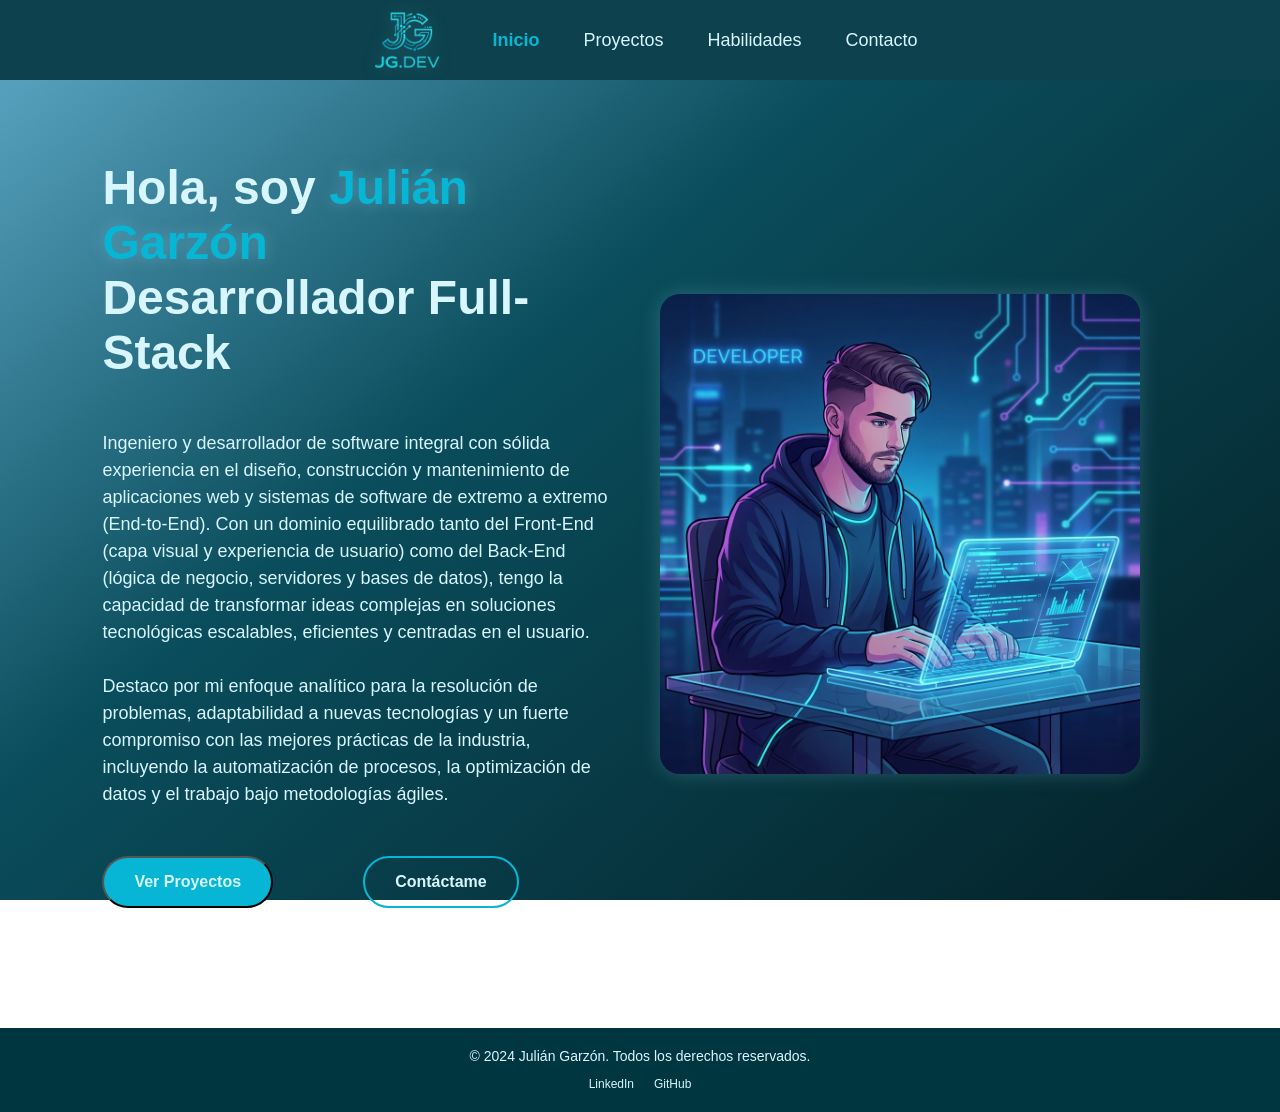
<file: index.html>
<!DOCTYPE html>
<html lang="es">

<head>
    <meta charset="UTF-8">
    <meta name="viewport" content="width=device-width, initial-scale=1.0">
    <title>Hola, soy Julián</title>
    <meta name="description" content="Portafolio de Julián, desarrollador web y desarrollador de software.">
    <link rel="icon" type="image/x-icon" href="../assets/favicon.ico">
    <link rel="stylesheet" href="../styles/styles.css">

</head>

<body>
    <header class="header">
        <img src="assets/logoJG_SF.png" alt="Logo de Julián" width="200" class="logo">
        <nav class="links_nav">
            <a href="index.html" class="active">Inicio</a>
            <a href="Pages/projects.html">Proyectos</a>
            <a href="Pages/skills.html">Habilidades</a>
            <a href="Pages/contact.html">Contacto</a>
        </nav>
    </header>

    <main class="hero-main">
        <section class="hero-section">
            <h1>Hola, soy <span class="namehero">Julián Garzón</span><br>Desarrollador Full-Stack</h1>
            <p class="hero-description">Ingeniero y desarrollador de software integral con sólida experiencia en el
                diseño, construcción y mantenimiento de aplicaciones web y sistemas de software de extremo a extremo
                (End-to-End). Con un dominio equilibrado tanto del Front-End (capa visual y experiencia de usuario) como
                del Back-End (lógica de negocio, servidores y bases de datos), tengo la capacidad de transformar ideas
                complejas en soluciones tecnológicas escalables, eficientes y centradas en el usuario.
                <br><br>Destaco por mi enfoque analítico para la resolución de problemas, adaptabilidad a nuevas tecnologías
                y un fuerte compromiso con las mejores prácticas de la industria, incluyendo la automatización de
                procesos, la optimización de datos y el trabajo bajo metodologías ágiles.
            </p>
            <div class="hero-buttons">
                <a href="Pages/projects.html">
                    <button class="btn_projects">Ver Proyectos</button>
                </a>
                <a href="Pages/contact.html">
                    <button class="btn_contact">Contáctame</button>
                </a>
            </div>
        </section>
        <img src="assets/avatar_dev.png" alt="Avatar desarrollador" class="avatar">
    </main>
    <footer>
        <p class="footer-description">&copy; 2024 Julián Garzón. Todos los derechos reservados.</p>
        <nav class="social_links">
            <ul>
                <li><a href="https://www.linkedin.com/in/juliangarzon261b91119/" target="_blank">LinkedIn</a></li>
                <li><a href="https://github.com/Jgarzon08" target="_blank">GitHub</a></li>
            </ul>
        </nav>
    </footer>
</body>

</html>
</file>
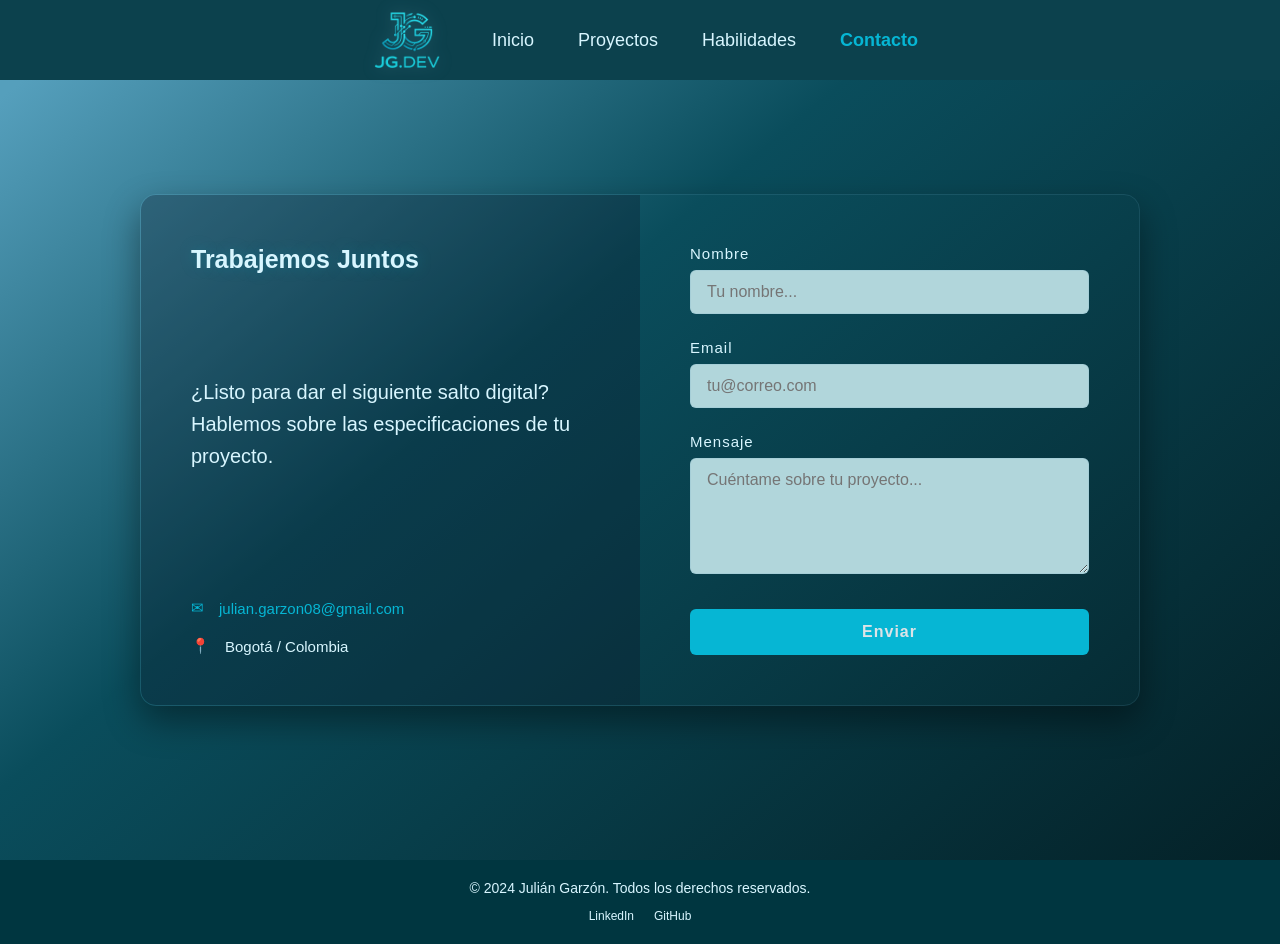
<file: Pages/contact.html>
<!DOCTYPE html>
<html lang="es">

<head>
    <meta charset="UTF-8">
    <meta name="viewport" content="width=device-width, initial-scale=1.0">
    <title>Contacto - Julián Garzón</title>
    <link rel="icon" type="image/x-icon" href="../assets/favicon.ico">
    <link rel="stylesheet" href="../styles/styles.css">
</head>

<body>
    <header class="header">
        <img src="../assets/logoJG_SF.png" alt="Logo de Julián" width="200" class="logo">
        <nav class="links_nav">
            <a href="../index.html">Inicio</a>
            <a href="projects.html">Proyectos</a> 
            <a href="skills.html">Habilidades</a>
            <a href="contact.html" class="active">Contacto</a>
        </nav>
    </header>
    <main class="contact-main">
        <section class="contact-card">
            
            <div class="contact-info">
                <h2>Trabajemos Juntos</h2>
                <p class="contact-subtitle">¿Listo para dar el siguiente salto digital? Hablemos sobre las especificaciones de tu proyecto.</p>
                
                <div class="contact-details">
                    <div class="detail-item">
                        <span class="contact-icon">✉</span>
                        <a href="mailto:julian.garzon08@gmail.com">julian.garzon08@gmail.com</a>
                    </div>
                    <div class="detail-item">
                        <span class="contact-icon">📍</span>
                        <span>Bogotá / Colombia</span>
                    </div>
                </div>
            </div>

            <div class="contact-form-container">
                <form class="contact-form" action="#" method="POST">
                    
                    <div class="input-group">
                        <label for="name">Nombre</label>
                        <input type="text" id="name" name="name" required placeholder="Tu nombre...">
                    </div>

                    <div class="input-group">
                        <label for="email">Email</label>
                        <input type="email" id="email" name="email" required placeholder="tu@correo.com">
                    </div>

                    <div class="input-group">
                        <label for="message">Mensaje</label>
                        <textarea id="message" name="message" rows="5" required placeholder="Cuéntame sobre tu proyecto..."></textarea>
                    </div>

                    <label class="btn-submit" for="submit">Enviar</label>
                    
                </form>
            </div>

        </section>
    </main>

     <footer>
        <p class="footer-description">&copy; 2024 Julián Garzón. Todos los derechos reservados.</p>
        <nav class="social_links">
            <ul>
                <li><a href="https://www.linkedin.com/in/juliangarzon261b91119/" target="_blank">LinkedIn</a></li>
                <li><a href="https://github.com/Jgarzon08" target="_blank">GitHub</a></li>
            </ul>
        </nav>
    </footer>
</body>

</html>
</file>
<file: styles/styles.css>
@import url('https://fonts.cdnfonts.com/css/inter');
@import url('https://fonts.cdnfonts.com/css/space-grotesk');

:root{
    --color-primary: #06B6D4;
    --color-background-first: #042026;
    --color-background-second: #0A4D5C;
    --color-background-third: #075473;
    --color-background-nav: #0c414d;
    --color-background-secundary:#003640; 
    --color-texto:#D8F6FF;
    --texto-titulos: 'Space Grotesk', sans-serif;
    --texto-parrafos: 'Inter', sans-serif;
    
}

*{
    margin: 0;
    padding: 0;
    box-sizing: border-box; /*garantiza que se respete el tamaño de los elementos sin importar el padding o borde*/
}

.header{
   background-color: var(--color-background-nav);
    display: flex;
    justify-content: center;
    align-items: center;
    padding: 10px;
    height: 80px;
}

.links_nav a{
    text-decoration: none;
    margin: 0 20px;
    font-size: 18px;
    font-family: Arial, Helvetica, sans-serif;
    color: var(--color-texto);
    transition: color 0.3s ease;
}
.links_nav a:hover{
    color: var(--color-primary);
}

.links_nav a.active{
    color: var(--color-primary);
    font-weight: bold;
}

.logo {
    width: 130px;            
    height: auto;            
    object-fit: contain;     
    filter: drop-shadow(0 0 8px #72afc74d); 
    transition: filter 0.3s ease, transform 0.3s ease;
    cursor: pointer;
}

.logo:hover {
    transform: scale(1.03);  /* agranda ligeramente */
    filter: drop-shadow(0 0 15px var(--color-primary)); /* Da brillo al pasar el cursor */
}

body{
   /* background-color: var(--color-background);*/
   background-image: linear-gradient(140deg,#559fbc 5%, #0a4d5c 40%, #042026 100%);
    color: var(--color-texto);
    min-height: 100vh;
    background-attachment: fixed;
    background-repeat: no-repeat;

}

.hero-main{
    display: grid;
    grid-template-columns: repeat(2, 1fr);
    align-items: center;
    gap: 40px;
    padding: 80px 8%;
    max-width: 1400px;
    margin: 0 auto;
}

.hero-section {
    display: flex;
    flex-direction: column;
    gap: 30px;
}

.hero-section h1{
    font-family: var(--texto-titulos);
    font-size: 48px;
    margin-bottom: 20px;
}

.namehero{
    color: var(--color-primary);
    text-shadow: 0 0 15px #89c4d266;
}
.hero-description{
    font-family: var(--texto-parrafos);
    font-size: 18px;
    line-height: 1.5;
    max-width: 600px;
}

.hero-buttons{
    display: flex;
    justify-content: flex-start;
    gap: 90px;
    margin-top: 18px;
}
.hero-buttons button{
    padding: 15px 30px;
    font-size: 1rem;
    font-weight: bold;
    font-family: var(--texto-parrafos);
    text-decoration: none;
    border-radius: 30px;
    transition: all 0.3s ease;
    text-align: center;
}

.btn_projects{
    background-color: var(--color-primary);
    color: var(--color-texto);

}
.btn_projects:hover{
    background-color: var(--color-primary);
    color: var(--color-texto);
    box-shadow: 0 0 15px var(--color-primary);
    transform: translateY(-3px);
}

.btn_contact{
    background-color: transparent;
    color: var(--color-texto);
    border: 2px solid var(--color-primary);
}
.btn_contact:hover{
    background-color: var(--color-primary);
    color: var(--color-texto);
    box-shadow: 0 0 15px var(--color-primary);
    transform: translateY(-3px);
}

.avatar{
    display: flex;
    justify-content: center;
    width: 100%;
    max-width: 400px;
    border-radius: 20px;
    box-shadow: 0 0 20px #72afc74d;
}

.hero-main img{
    width: 100%;
    max-width: 480px;
    height: auto;
    display: block;
    object-fit: cover;
    animation: float 5s ease-in-out infinite;

}

@keyframes float {
    0%, 100% {
        transform: translateY(0);/* inicial y final de animación */
    }
    50% {
        transform: translateY(-10px);/* mital del tiempo se moviliza los px indicados */
    }
}

footer{
    background-color: var(--color-background-secundary);
    display: flex;
    flex-direction: column;
    align-items: center;
    padding: 20px;
    margin-top: 40px;
}

.footer-description{
    font-family: var(--texto-parrafos);
    font-size: 14px;
    color: var(--color-texto);
    margin-bottom: 10px;
}
.social_links ul{
    list-style: none;
    text-decoration: none;
    display: flex;
    gap: 20px;
}
.social_links a{
    text-decoration: none;
    font-family: var(--texto-parrafos);
    color: var(--color-texto);
    font-size: 12px;
    
}

.social_links a:hover{
    color: var(--color-primary);
    text-shadow: 0 0 10px var(--color-primary);
}
/* Página Proyectos */
.projects {
    padding: 40px 8%;
    max-width: 1400px;
    margin: 0 auto;
    display: grid;
    grid-template-columns: repeat(12, 1fr);
    gap: 5px;
}

.tittle-projects{
    font-family: var(--texto-titulos);
    font-size: 40px;
    margin-bottom: 30px;
    text-shadow: 2px 2px 20px #0508094d;/* Sombra de texto */
    grid-column: span 12; /* Ocupa toda la fila */
    
}

.project-inspiration {
    grid-column: span 8;
}

.project-medimerkar {
    grid-column: span 4;
}

.project-educonnect {
    grid-column: span 12;
}

.project-inspiration, .project-medimerkar, .project-educonnect {
    background-color: var(--color-background-third);
    border: 1px solid #194b5f26;
    border-radius: 12px;
    padding: 24px;
    display: flex;
    flex-direction: column;
    justify-content: space-between;
    transition: transform 0.3s ease, border-color 0.3s ease, box-shadow 0.3s ease;
}

.project-inspiration:hover, .project-medimerkar:hover, .project-educonnect:hover {
    transform: translateY(-5px);
    border-color: var(--color-primary);
    box-shadow: 0 10px 25px #0bafc726;
}

.projects h2 {
    color: var(--color-texto);
    font-size: 20px;
    margin-bottom: 15px;
    font-family: var(--texto-titulos);
}

.img-medimerkar, .img-educonnect {
    width: 100%;
    height: 250px;
    object-fit: cover; /* Recorta la imagen proporcionalmente para que no se estire */
    border-radius: 8px;
    margin-bottom: 15px;
    border: 1px solid #b7ced61a;
}

.img-inspiration {
    width: 100%;
    height: 280px;
    object-fit: cover;
    border-radius: 8px;
    margin-bottom: 15px;
    border: 1px solid #b7ced61a;
    object-position: center 15%;
}

.projects p {
    color: var(--color-texto);
    font-family: var(--texto-parrafos);
    font-size: 15px;
    line-height: 1.4;
    margin-bottom: 25px;
}

.footer-inspiration, .footer-medimerkar, .footer-educonnect {
    display: flex;
    align-items: center;
    flex-wrap: wrap;/* hace un salto de linea cuando no tiene espacio en el overflow */
    gap: 10px;
    margin-top: auto; /* Empuja el footer siempre al fondo */
}

.footer-inspiration span, .footer-medimerkar span, .footer-educonnect span {
    background-color: #01121552;
    border: 1px solid #72afc740;
    font-family: var(--texto-parrafos);
    color: var(--color-primary);
    padding: 4px 10px;
    border-radius: 4px;
    font-size: 11px;
    font-weight: bold;
}

.btn-ver-mas {
    margin-left: auto; /* Empuja el botón al extremo derecho */
    color: var(--color-texto);
    font-family: var(--texto-parrafos);
    font-weight: bold;
    cursor: pointer;/* Cambia el cursor al pasar sobre el botón */
    text-transform: uppercase; /* Convierte el texto a mayúsculas */
    font-size: 12px;
    letter-spacing: 1px;/* Espaciado entre letras */
    transition: color 0.3s, text-shadow 0.3s ;/* Transición de color y sombra */
}

.btn-ver-mas:hover {
    color: var(--color-primary);
    text-shadow: 0 0 10px var(--color-primary);/* Sombra de texto */
}

/* Ventanas emergentes */

.modal-checkbox {
    display: none;/* oculta los checkboxes */
}

.modal-inspiration, .modal-medimerkar, .modal-educonnect {
    position: fixed;/* sacamos de la posición normal */
    top: 0;
    left: 0;
    width: 100vw;
    height: 100vh;
    background-color: color-mix(in srgb, var(--color-background-first) 80%, transparent); /* Fondo semitransparente */
    backdrop-filter: blur(8px); /* Efecto glassmorphism/ desenfoque del fondo */
    z-index: 2000;/* resalta sobre los demas objetos */
    display: flex;
    justify-content: center;
    align-items: center;    
    opacity: 0;
    pointer-events: none;
    transition: opacity 0.4s ease;
    grid-column: span 12; /* Ocupa toda la fila */
}

.modal-content {
    background-color: var(--color-background-secondary);
    border: 1px solid var(--color-primary);
    border-radius: 16px;
    padding: 35px;
    width: 90%;
    max-width: 650px;
    max-height: 85vh; /* Evita que se salga en pantallas pequeñas */
    overflow-y: auto;  /* Permite scroll interno si el texto es muy largo */
    box-shadow: 0 0 30px rgba(11, 175, 199, 0.25);/* Sombra alrededor del contenido del modal */
    position: relative;/* alinea el contenido del modal */
}

.modal-content h2 {
    font-size: 1.8rem;
    color: var(--color-texto);
    margin-bottom: 20px;
    border-bottom: 1px solid var(--color-primary);
    padding-bottom: 10px;
}
.modal-content p {
    color: #e2e8f0;
    font-size: 1rem;
    line-height: 1.7;
}

/* Botón de cerrar interno */
.btn-close {
    display: inline-block;/* sirve para que el botón se muestre en línea */
    margin-top: 25px;
    background-color: transparent;
    font-family: var(--texto-parrafos);
    border: 1px solid #ef444466;
    color: #ef4444;
    padding: 10px 22px;
    border-radius: 6px;
    cursor: pointer;
    font-weight: bold;
    transition: all 0.3s ease;
}

.btn-close:hover {
    background-color: #ef4444;
    color: #ffffff;
    box-shadow: 0 0 15px #ef444466;/* Sombra al pasar el mouse */
}

/* CONEXIÓN DE DISPARADORES cuando se activa el label (modal_trigger...) el + sirve como puente para decirle al navegardor que muestre el modal dentro del div(class="modal-inspiration") */
/* El checked es una pseudoclase que se aplica cuando el checkbox está marcado. En el momento exacto en que haces clic en "Ver más" (a través de su label), 
el checkbox se marca y el navegador dice: "Este elemento ahora está en estado :checked".*/
#modal-trigger-inspiration:checked + .modal-inspiration,
#modal-trigger-medimerkar:checked + .modal-medimerkar,
#modal-trigger-educonnect:checked + .modal-educonnect {
    opacity: 1;/* sirve para que el modal se muestre */
    pointer-events: auto; /* Activa los eventos del mouse */
}

/* CSS Skills */

.skills-main{
   min-height: calc(100vh - 160px); /* Restamos la altura aproximada del header y footer */
    display: flex;
    justify-content: center;
    align-items: center;
    padding: 40px 8%;
}

.skills-section{
    max-width: 1200px;
    width: 100%;
    text-align: center;
}

.skills-section h1{
    margin-bottom: 50px;
    font-family: var(--texto-titulos);
    font-size: 60px;
    margin-bottom: 30px;
    text-shadow: 5px 5px 20px #49abcc;/* Sombra de texto */
}

.skills-section p{
    color: var(--color-texto);
    font-family: var(--texto-parrafos);
    margin-bottom: 50px;
    font-size: 22px;
    line-height: 1.6;
    margin-bottom: 40px;
}

.skills-list{
    display: flex;
    justify-content: center; 
    align-items: center;
    gap: 24px;             
    flex-wrap: wrap;        /* Si la pantalla es pequeña (celular), las baja automáticamente */
}

.skill-item {
   background-color: var(--color-background-secondary);
    border: 1px solid rgba(114, 175, 199, 0.12);
    border-radius: 12px;
    width: 180px;           
    padding: 30px 20px;
    display: flex;
    flex-direction: column; 
    align-items: center;
    gap: 15px;
    transition: transform 0.3s ease, border-color 0.3s ease, box-shadow 0.3s ease;
}

.skill-item:hover {
    transform: translateY(-5px);
    border-color: var(--color-primary);
    box-shadow: 0 10px 25px #0bafc726;
}

.skill-item img {
    width: 60px;
    height: 60px;
    display: flex;
    justify-content: center;
    align-items: center;
}

.skill-icon {
    width: 100%;
    height: 100%;
    object-fit: contain; /* Evita que el logo de la tecnología se deforme */
    filter: drop-shadow(0 0 5px #0bafc733); /* Agrega un sutil efecto de sombra */
}

.skill-react, .skill-angular, .skill-aws, .skill-sql {
    color: var(--color-texto);
    font-family: var(--texto-parrafos);
    font-size: 1rem;
    font-weight: 600;
    letter-spacing: 0.5px;
    transition: color 0.3s;
}

/* CSS Contacto*/

/* Centrado absoluto en la pantalla */
.contact-main {
    min-height: calc(100vh - 160px); /* Resta cabecera y pie de página */
    display: flex;
    justify-content: center;
    align-items: center;
    padding: 40px 8%;
}

/* La tarjeta contenedor principal (Súper caja con dos columnas) */
.contact-card {
    background-color: var(--color-background-secondary);
    border: 1px solid #72afc726;
    border-radius: 16px;
    width: 100%;
    max-width: 1000px;
    display: flex; /* Divide el espacio de forma horizontal */
    overflow: hidden;
    box-shadow: 0 15px 35px #00000066;
}

/* --- COLUMNA IZQUIERDA: INFO --- */
.contact-info {
    flex: 1; /* Toma el 50% del espacio de la tarjeta */
    background-color: #0d15274d; /* Fondo ligeramente diferenciado */
    padding: 50px;
    display: flex;
    flex-direction: column;
    justify-content: space-between; /* Separa los títulos de los datos de abajo */
}

.contact-info h2 {
    font-size: 25px;
    color: var(--color-texto);
    font-family: var(--texto-titulos);
    margin-bottom: 15px;
    text-shadow: 0 0 15px #0bafc74d;
}

.contact-subtitle {
    color: var(--color-texto);
    font-family: var(--texto-parrafos);
    font-size: 20px;
    line-height: 1.6;
}

.contact-details {
    display: flex;
    flex-direction: column;
    gap: 20px;
    margin-top: 40px;
}

.detail-item {
    display: flex;
    align-items: center;
    gap: 15px;
    color: var(--color-texto);
    font-size: 15px;
    font-family: var(--texto-parrafos);
}

.detail-item a {
    color: var(--color-primary);
    text-decoration: none;
    transition: color 0.3s;
}

.detail-item a:hover {
    color: var(--color-primary);
    text-shadow: 0 0 8px var(--color-primary);
}

.contact-icon {
    color: var(--color-primary);
    font-size: 15px;
}


.contact-form-container {
    flex: 1; 
    padding: 50px;
    font-family: var(--texto-parrafos);
}

.contact-form {
    display: flex;
    flex-direction: column;
    gap: 25px; 
}

.input-group {
    display: flex;
    flex-direction: column;
    gap: 8px; 
}

.input-group label {
    color: var(--color-texto);
    font-family: var(--texto-titulos);
    font-size: 15px;
    letter-spacing: 1px;
}


.contact-form input,
.contact-form textarea {
    background-color: #b1d6db; 
    border: 1px solid #72afc733;
    border-radius: 6px;
    padding: 12px 16px;
    color: #000000;
    font-family: var(--texto-parrafos);
    font-family: inherit;
    font-size: 16px;
    outline: none; /* Elimina el borde azul feo por defecto del navegador */
    transition: border-color 0.3s, box-shadow 0.3s;
}


/* Botón de envío */
.btn-submit {
    background-color: var(--color-primary);
    color: #dde3e7;
    border: none;
    border-radius: 6px;
    padding: 14px;
    font-size: 16px;
    text-align: center;
    font-weight: bold;
    cursor: pointer;
    letter-spacing: 1px;
    transition: transform 0.3s, box-shadow 0.3s;
    margin-top: 10px;
}

.btn-submit:hover {
    transform: translateY(-2px);
    box-shadow: 0 5px 20px #0bafc766;
}
</file>
